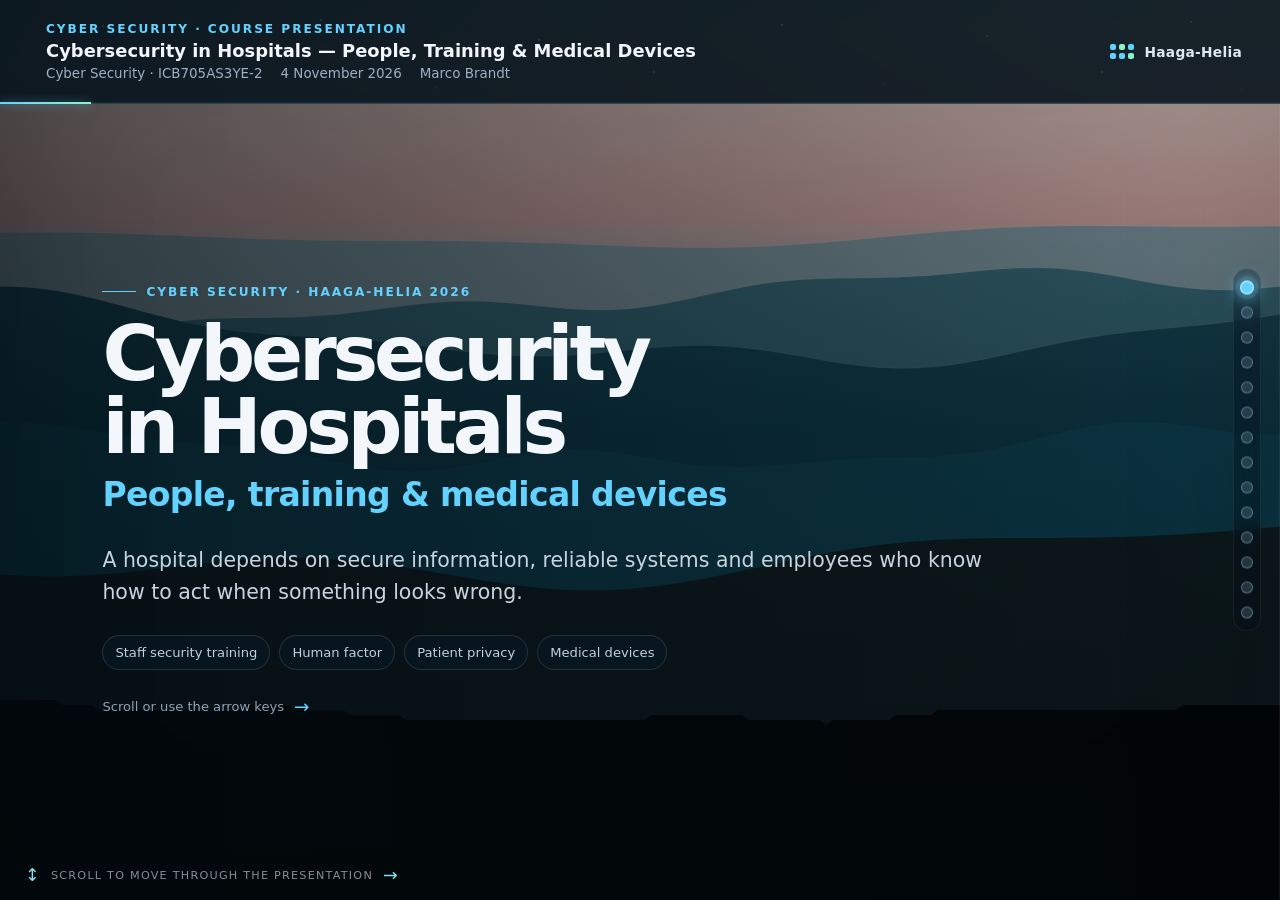
<file: hospital-cybersecurity.html>
<!DOCTYPE html>
<html lang="en">
<head>
<meta charset="UTF-8" />
<meta name="viewport" content="width=device-width, initial-scale=1.0" />
<title>Cybersecurity in Hospitals — People, Training &amp; Medical Devices | Marco Brandt</title>
<style>
  :root{
    --bg:#07111f;
    --panel:#0d1b2a;
    --panel-2:#10243a;
    --text:#f3f7fb;
    --muted:#9fb0c3;
    --accent:#64d2ff;
    --accent-2:#8bf5c7;
    --line:rgba(255,255,255,.12);
    --header-h:104px;
  }
  *{box-sizing:border-box}
  html{scroll-behavior:smooth;scroll-snap-type:y mandatory;background:var(--bg)}
  body{margin:0;background:linear-gradient(180deg,#07111f 0%,#081526 45%,#06101d 100%);color:var(--text);font-family:Inter, ui-sans-serif, system-ui,-apple-system,BlinkMacSystemFont,"Segoe UI",sans-serif;overflow-x:hidden}
  body:before{content:"";position:fixed;inset:0;pointer-events:none;background:
      radial-gradient(circle at 12% 18%,rgba(100,210,255,.09),transparent 27%),
      radial-gradient(circle at 88% 82%,rgba(139,245,199,.06),transparent 25%);z-index:0}
  .topbar{position:fixed;top:0;left:0;right:0;height:var(--header-h);z-index:50;background:rgba(5,14,26,.88);backdrop-filter:blur(18px);border-bottom:1px solid var(--line);display:grid;grid-template-columns:1fr auto;align-items:center;padding:14px 38px 14px 46px}
  .title-block{min-width:0}
  .kicker{font-size:.76rem;letter-spacing:.16em;text-transform:uppercase;color:var(--accent);font-weight:700;margin-bottom:5px}
  .main-title{font-size:clamp(1rem,1.4vw,1.32rem);font-weight:760;line-height:1.15;white-space:nowrap;overflow:hidden;text-overflow:ellipsis}
  .meta{margin-top:5px;color:var(--muted);font-size:.84rem;display:flex;gap:18px;flex-wrap:wrap}
  .brandmark{display:flex;align-items:center;gap:11px;padding-left:24px;color:#dce8f3;font-size:.86rem;font-weight:650;letter-spacing:.02em}
  .brandmark .dots{display:grid;grid-template-columns:repeat(3,6px);gap:3px}.brandmark .dots i{width:6px;height:6px;border-radius:2px;background:var(--accent)}.brandmark .dots i:nth-child(2),.brandmark .dots i:nth-child(6){background:var(--accent-2)}
  .deck{position:relative;z-index:1}
  .slide{min-height:100vh;scroll-snap-align:start;scroll-snap-stop:always;display:flex;align-items:center;padding:calc(var(--header-h) + 44px) 10vw 54px 8vw;position:relative;border-bottom:1px solid rgba(255,255,255,.04)}
  .slide-inner{width:min(1180px,100%);margin:0 auto}
  .page-num{position:absolute;right:2.2vw;top:50%;transform:translateY(-50%);writing-mode:vertical-rl;text-orientation:mixed;color:rgba(255,255,255,.32);font-size:.78rem;letter-spacing:.22em;font-weight:700}
  h1,h2,h3,p{margin-top:0} h1{font-size:clamp(2.7rem,6vw,6rem);line-height:.96;letter-spacing:-.055em;margin-bottom:28px;max-width:1000px} h2{font-size:clamp(2rem,3.8vw,4rem);line-height:1.02;letter-spacing:-.035em;margin-bottom:28px} h3{font-size:1.15rem;letter-spacing:-.01em;margin-bottom:10px}
  .lead{font-size:clamp(1.05rem,1.6vw,1.45rem);line-height:1.55;color:#c7d4df;max-width:880px}
  .eyebrow{display:inline-flex;align-items:center;gap:10px;color:var(--accent);text-transform:uppercase;font-size:.76rem;letter-spacing:.16em;font-weight:800;margin-bottom:18px}.eyebrow:before{content:"";width:34px;height:1px;background:var(--accent)}
  .grid-2{display:grid;grid-template-columns:1.08fr .92fr;gap:36px;align-items:stretch}.grid-3{display:grid;grid-template-columns:repeat(3,1fr);gap:18px}.grid-4{display:grid;grid-template-columns:repeat(4,1fr);gap:16px}
  .card{background:linear-gradient(160deg,rgba(16,36,58,.94),rgba(9,24,41,.92));border:1px solid var(--line);border-radius:20px;padding:25px;box-shadow:0 22px 70px rgba(0,0,0,.18)}
  .card p{color:#b7c5d3;line-height:1.55;margin-bottom:0}.card strong{color:#fff}.card .big{font-size:2.2rem;font-weight:820;letter-spacing:-.04em;color:#fff;margin-bottom:3px}.card .small{font-size:.78rem;color:var(--muted);text-transform:uppercase;letter-spacing:.11em}
  .accent-card{border-color:rgba(100,210,255,.3);box-shadow:inset 0 0 0 1px rgba(100,210,255,.05)}
  .quote{font-size:clamp(1.25rem,2.3vw,2rem);line-height:1.35;letter-spacing:-.025em;color:#e9f1f7;padding:28px 30px;border-left:3px solid var(--accent);background:rgba(255,255,255,.035);border-radius:0 18px 18px 0}
  .pillrow{display:flex;flex-wrap:wrap;gap:9px;margin-top:26px}.pill{padding:9px 12px;border-radius:999px;border:1px solid var(--line);color:#c3d0dc;background:rgba(255,255,255,.035);font-size:.82rem}
  .process{display:grid;grid-template-columns:repeat(4,1fr);gap:12px;counter-reset:step}.step{position:relative;padding:24px 18px 20px;background:rgba(255,255,255,.035);border:1px solid var(--line);border-radius:16px;min-height:170px}.step:before{counter-increment:step;content:"0" counter(step);display:block;color:var(--accent);font-weight:800;letter-spacing:.08em;margin-bottom:24px}.step p{color:#b6c5d2;line-height:1.45;margin:0;font-size:.93rem}
  .metric{display:grid;grid-template-columns:140px 1fr auto;gap:14px;align-items:center;margin:14px 0}.metric label{color:#d7e1ea;font-size:.92rem}.bar{height:10px;background:rgba(255,255,255,.08);border-radius:999px;overflow:hidden}.bar > i{display:block;height:100%;background:linear-gradient(90deg,var(--accent),var(--accent-2));border-radius:inherit}.metric b{font-size:.92rem;color:#fff}
  .flow{display:grid;grid-template-columns:1fr 44px 1fr 44px 1fr;align-items:center;gap:10px}.node{padding:22px 16px;text-align:center;border-radius:17px;background:rgba(255,255,255,.04);border:1px solid var(--line)}.arrow{font-size:2rem;text-align:center;color:var(--accent)}
  .risk{display:flex;gap:16px;align-items:flex-start;padding:17px 0;border-bottom:1px solid var(--line)}.risk:last-child{border:0}.risk i{flex:0 0 11px;height:11px;border-radius:50%;background:var(--accent);margin-top:7px}.risk p{margin:0;color:#bac8d4;line-height:1.5}.risk strong{display:block;color:#fff;margin-bottom:2px}
  .timeline{display:grid;grid-template-columns:repeat(3,1fr);gap:16px}.phase{position:relative;padding:24px;border:1px solid var(--line);background:rgba(255,255,255,.035);border-radius:20px}.phase .n{font-size:.74rem;letter-spacing:.15em;color:var(--accent);font-weight:800;text-transform:uppercase}.phase h3{margin-top:15px}.phase p{color:#b6c4d1;line-height:1.5;margin:0}
  .summary-line{height:1px;background:linear-gradient(90deg,var(--accent),rgba(100,210,255,0));margin:26px 0}
  .footer-note{position:absolute;bottom:22px;left:8vw;color:rgba(255,255,255,.28);font-size:.72rem;letter-spacing:.07em}
  .scrollhint{position:absolute;bottom:36px;right:9vw;color:#8fa2b5;font-size:.82rem;display:flex;align-items:center;gap:10px}.scrollhint:after{content:"↓";color:var(--accent);font-size:1.15rem}
  @media (max-width:900px){:root{--header-h:128px}.topbar{padding:14px 20px;grid-template-columns:1fr}.brandmark{display:none}.meta{gap:8px 14px}.slide{padding-left:24px;padding-right:54px}.grid-2,.grid-3,.grid-4,.process,.timeline{grid-template-columns:1fr}.slide{align-items:flex-start}.flow{grid-template-columns:1fr}.arrow{transform:rotate(90deg)}.page-num{right:12px}.metric{grid-template-columns:110px 1fr auto}h1{font-size:2.8rem}h2{font-size:2.2rem}}
  @media print{.topbar{position:absolute}.slide{min-height:100vh;page-break-after:always;scroll-snap-align:none}.scrollhint{display:none}}

  
  .page-nav{position:fixed;right:19px;top:50%;transform:translateY(-50%);z-index:80;display:flex;flex-direction:column;gap:13px;align-items:center;padding:12px 7px;border-radius:30px;background:rgba(5,15,27,.36);border:1px solid rgba(255,255,255,.065);backdrop-filter:blur(10px)}
  .page-dot{appearance:none;-webkit-appearance:none;border:1px solid rgba(151,191,215,.47);border-radius:50%;width:12px;height:12px;padding:0;flex-shrink:0;background:rgba(148,175,196,.22);cursor:pointer;position:relative;transition:background .3s,border-color .3s,box-shadow .3s,transform .3s;touch-action:manipulation}
  .page-dot:hover{transform:scale(1.28);background:rgba(100,210,255,.58)}
  .page-dot:focus-visible{outline:2px solid white;outline-offset:4px}
  .page-dot.active{background:var(--accent);border-color:#c0f2ff;box-shadow:0 0 0 4px rgba(100,210,255,.12),0 0 14px 3px rgba(100,210,255,.62);transform:scale(1.16)}
  .page-dot::before{content:attr(data-page);position:absolute;right:26px;top:50%;transform:translateY(-50%) translateX(5px);font-size:12px;font-weight:700;white-space:nowrap;color:#e2f5ff;opacity:0;pointer-events:none;transition:opacity .18s,transform .18s;background:rgba(7,17,31,.94);border:1px solid rgba(100,210,255,.18);padding:6px 8px;border-radius:7px}
  .page-dot:hover::before,.page-dot:focus-visible::before{opacity:1;transform:translateY(-50%) translateX(0)}
  
  .topbar{isolation:isolate;overflow:hidden}
  .topbar > :not(.header-stars){position:relative;z-index:2}
  .header-stars{position:absolute;inset:0;overflow:hidden;z-index:1;pointer-events:none}
  .header-star{position:absolute;width:2px;height:2px;background:rgba(199,235,255,.66);border-radius:50%;box-shadow:0 0 5px 1px rgba(122,209,255,.25);animation:soft-twinkle var(--star-duration,7s) ease-in-out infinite;animation-delay:var(--star-delay,0s);opacity:.2}
  .header-star:nth-child(4n){width:1px;height:1px;background:rgba(227,247,255,.58)}
  @keyframes soft-twinkle{0%,100%{opacity:.11;transform:scale(.65)}50%{opacity:.64;transform:scale(1.08)}}
  @media (max-width:650px){.page-nav{right:5px;gap:11px;padding:9px 6px}.page-dot{width:10px;height:10px}.page-dot::before{display:none}}
  @media (prefers-reduced-motion:reduce){.header-star{animation:none;opacity:.27}.page-dot{transition:none}}


  
  .ambient-grid{position:fixed;inset:var(--header-h) 0 0;pointer-events:none;z-index:0;background-image:linear-gradient(rgba(100,210,255,.028) 1px,transparent 1px),linear-gradient(90deg,rgba(100,210,255,.028) 1px,transparent 1px);background-size:66px 66px;mask-image:linear-gradient(90deg,transparent 0%,#000 15%,#000 85%,transparent 100%);opacity:.75}
  .starfield{position:fixed;inset:var(--header-h) 0 0;z-index:0;pointer-events:none;overflow:hidden;contain:strict}
  .ambient-star{position:absolute;border-radius:50%;width:2px;height:2px;background:#a9e2ff;opacity:.21;box-shadow:0 0 6px rgba(100,210,255,.45);animation:star-drift var(--drift-time,40s) linear infinite,star-glimmer var(--glimmer-time,8s) ease-in-out infinite alternate;animation-delay:var(--delay,0s)}
  .ambient-star:nth-child(7n){width:1px;height:1px;opacity:.11}
  @keyframes star-drift{from{transform:translate3d(0,8px,0)}to{transform:translate3d(0,-65px,0)}}
  @keyframes star-glimmer{from{opacity:.07}to{opacity:.38}}
  
  .progress-track{position:fixed;top:calc(var(--header-h) - 2px);left:0;right:0;height:2px;z-index:79;pointer-events:none;background:rgba(100,210,255,.08)}
  .progress-fill{height:100%;width:0;background:linear-gradient(90deg,#64d2ff,#8bf5c7);box-shadow:0 0 9px rgba(100,210,255,.62);transition:width .28s ease-out}
  
  .slide .slide-inner > .eyebrow,.slide .slide-inner > h1,.slide .slide-inner > h2,.slide .slide-inner > .lead,
  .slide .slide-inner > .grid-2,.slide .slide-inner > .grid-3,.slide .slide-inner > .grid-4,
  .slide .slide-inner > .process,.slide .slide-inner > .flow,.slide .slide-inner > .timeline,
  .slide .slide-inner > .quote,.slide .slide-inner > .summary-line,.slide .slide-inner > .pillrow{
    transition:opacity .66s ease,transform .66s cubic-bezier(.2,.75,.25,1);transition-delay:var(--reveal-delay,0ms)
  }
  .js-motion .slide:not(.in-view) .slide-inner > :is(.eyebrow,h1,h2,.lead,.grid-2,.grid-3,.grid-4,.process,.flow,.timeline,.quote,.summary-line,.pillrow){opacity:0;transform:translateY(14px)}
  .slide .card,.slide .step,.slide .phase,.slide .node{transition:opacity .65s ease,transform .65s cubic-bezier(.2,.75,.25,1),border-color .3s,box-shadow .3s;transition-delay:var(--item-delay,0ms)}
  .js-motion .slide:not(.in-view) :is(.card,.step,.phase,.node){opacity:0;transform:translateY(16px)}
  .slide.in-view :is(.card,.step,.phase,.node){opacity:1;transform:none}
  .slide.in-view .card:hover{border-color:rgba(100,210,255,.28);box-shadow:0 22px 70px rgba(0,0,0,.18),0 0 22px rgba(100,210,255,.05)}
  
  .metric .bar > i{transform-origin:left center;transform:scaleX(0);transition:transform 1.35s cubic-bezier(.15,.65,.2,1) .32s}
  .slide.in-view .metric .bar > i{transform:scaleX(1)}
  
  .flow-diagram{position:relative}
  .flow-diagram .arrow{position:relative;isolation:isolate;color:rgba(100,210,255,.55)}
  .flow-diagram .arrow::after{content:"";position:absolute;left:0;top:50%;height:4px;width:4px;border-radius:50%;background:#b8faff;box-shadow:0 0 8px 3px #64d2ff;animation:data-pulse 2.8s ease-in-out infinite;animation-delay:var(--pulse-delay,0s)}
  .flow-diagram .node{box-shadow:inset 0 0 15px rgba(100,210,255,.02)}
  .flow-diagram .node::before{content:"";display:block;width:7px;height:7px;margin:0 auto 11px;border-radius:50%;background:var(--accent);box-shadow:0 0 12px rgba(100,210,255,.55)}
  @keyframes data-pulse{0%,13%{left:4%;opacity:0}22%{opacity:1}76%{opacity:1}90%,100%{left:92%;opacity:0}}
  .flow-caption{font-size:.82rem;color:var(--muted);margin-top:15px;text-align:center;letter-spacing:.02em}
  
  .timeline--connected{position:relative;isolation:isolate;padding-top:16px}
  .timeline--connected::before{content:"";position:absolute;top:3px;left:calc(16.666% + 8px);right:calc(16.666% + 8px);height:2px;background:linear-gradient(90deg,rgba(100,210,255,.55),rgba(139,245,199,.65));transform-origin:left;transform:scaleX(0);transition:transform 1.55s ease .4s;z-index:0}
  .slide.in-view .timeline--connected::before{transform:scaleX(1)}
  .timeline--connected .phase::before{content:"";position:absolute;top:-20px;left:50%;width:11px;height:11px;transform:translateX(-50%);border-radius:100%;background:#64d2ff;border:2px solid #10243a;box-shadow:0 0 0 4px rgba(100,210,255,.1),0 0 14px rgba(100,210,255,.4)}
  .timeline--connected .phase:nth-child(2)::before{background:#86e4ec}.timeline--connected .phase:nth-child(3)::before{background:#8bf5c7}
  @media(max-width:900px){.timeline--connected{padding-top:0;padding-left:20px}.timeline--connected::before{left:4px;top:25px;bottom:25px;right:auto;width:2px;height:auto;transform-origin:top;transform:scaleY(0)}.slide.in-view .timeline--connected::before{transform:scaleY(1)}.timeline--connected .phase::before{left:-20px;top:26px}}
  @media print{.ambient-grid,.starfield,.progress-track{display:none}.slide .slide-inner > *,.slide .card,.slide .step,.slide .phase,.slide .node{opacity:1!important;transform:none!important}.metric .bar > i{transform:none!important}}
  @media(prefers-reduced-motion:reduce){.ambient-star,.flow-diagram .arrow::after{animation:none!important}.slide .slide-inner > *,.slide .card,.slide .step,.slide .phase,.slide .node,.timeline--connected::before,.metric .bar > i{transition:none!important;transform:none!important;opacity:1!important}}



html,body{width:100%;height:100%;overflow:hidden!important;scroll-behavior:auto!important;scroll-snap-type:none!important;overscroll-behavior:none}
body{background:#0a1b25!important}
body::before,.ambient-grid,.starfield{display:none!important}
.landscape{position:fixed;inset:0;z-index:0;overflow:hidden;pointer-events:none;background:linear-gradient(180deg,#c3c8c2,#bd9490 24%,#325a69 63%,#051013)}
.landscape .mountain-canvas{display:block;width:100%;height:100%;position:absolute;inset:0}
.landscape .contrast{position:absolute;inset:0;z-index:2;pointer-events:none;background:linear-gradient(90deg,rgba(3,12,17,.61) 0%,rgba(3,12,17,.40) 46%,rgba(3,12,17,.16) 100%),linear-gradient(to top,rgba(1,6,9,.30),transparent 74%)}
.landscape .vignette{position:absolute;inset:0;z-index:3;pointer-events:none;box-shadow:inset 0 0 160px rgba(0,0,0,.17)}
.deck{position:fixed;left:0;top:0;z-index:2;display:flex;width:max-content;height:100dvh;transform:translate3d(0,0,0);transition:transform 1.13s cubic-bezier(.21,.76,.23,1);will-change:transform}
.slide{flex:0 0 100vw;width:100vw;min-width:100vw;min-height:100dvh;height:100dvh;max-height:100dvh;overflow-y:auto;overflow-x:hidden;overscroll-behavior:contain;scroll-snap-align:none!important;scroll-snap-stop:normal!important;border-bottom:0;border-right:1px solid rgba(178,224,242,.08);background:transparent;scrollbar-width:thin;scrollbar-color:rgba(100,210,255,.24) transparent}
.slide-inner{position:relative;z-index:2}
.page-num{display:none!important}
.topbar{background:rgba(6,19,28,.88);z-index:50}
.page-nav{z-index:80}
.progress-track{z-index:79}
.card,.step,.phase,.node{background:linear-gradient(160deg,rgba(13,32,49,.93),rgba(6,23,35,.91));backdrop-filter:blur(12px)}
.quote{background:rgba(4,18,29,.56);backdrop-filter:blur(5px)}
.pill{background:rgba(7,24,36,.65)}
.scrollhint:after{content:'→'!important}
.slide .scrollhint{position:static;margin-top:26px;display:inline-flex}
.horizontal-hint{position:fixed;z-index:15;bottom:15px;left:25px;color:rgba(221,245,250,.58);font-size:.7rem;letter-spacing:.11em;pointer-events:none;display:flex;align-items:center;gap:10px;text-transform:uppercase}
.horizontal-hint .arrowmark{font-size:1.1rem;color:#88dfef}

.slide.visited .slide-inner > :is(.eyebrow,h1,h2,.lead,.grid-2,.grid-3,.grid-4,.process,.flow,.timeline,.quote,.summary-line,.pillrow){opacity:1;transform:none}
.slide.visited :is(.card,.step,.phase,.node){opacity:1;transform:none}
@media(max-width:900px){.slide{padding-top:calc(var(--header-h) + 34px);padding-bottom:35px}.landscape .contrast{background:linear-gradient(90deg,rgba(3,12,17,.75),rgba(3,12,17,.47))}.horizontal-hint{display:none}}
@media(max-width:650px){.slide{padding-left:23px;padding-right:44px}.deck{height:100dvh}.page-nav{right:4px}}
@media(prefers-reduced-motion:reduce){.deck{transition:none!important}}
@media print{html,body{overflow:visible!important;height:auto!important}.landscape,.horizontal-hint{display:none!important}.deck{position:static!important;display:block!important;transform:none!important;width:100%!important;height:auto!important}.slide{position:relative!important;width:100%!important;height:100vh!important;min-height:100vh!important;max-height:none!important;overflow:visible!important;page-break-after:always;background:#07111f!important}.slide .slide-inner > *,.slide :is(.card,.step,.phase,.node){opacity:1!important;transform:none!important}}


#s6 .risk{padding-top:15px;padding-bottom:15px}
.subtitle-accent{display:block;color:var(--accent);font-size:.43em;line-height:1.35;letter-spacing:-.02em;margin-top:.26em;font-weight:700}
.space-top{margin-top:24px}
.card-index{font-size:.70rem;letter-spacing:.15em;text-transform:uppercase;color:var(--accent);font-weight:800;margin-bottom:19px}
.device-card{display:flex;gap:23px;align-items:flex-start;min-height:169px}
.device-icon{flex:0 0 58px;width:58px;height:58px;display:grid;place-items:center;border-radius:16px;border:1px solid rgba(100,210,255,.33);background:rgba(100,210,255,.07);color:#a5ebff;letter-spacing:.065em;font-size:.88rem;font-weight:850}
.device-card h3{margin:2px 0 10px}
.device-card p{font-size:.94rem}
.placeholder-card{border-style:dashed;border-color:rgba(139,245,199,.30);background:linear-gradient(160deg,rgba(12,32,45,.83),rgba(7,25,33,.78))}
.placeholder-card .card-index{color:var(--accent-2)}
.closing{font-size:clamp(1.8rem,3.3vw,3rem);font-weight:790;letter-spacing:-.04em;margin-bottom:18px}
.closing span{color:var(--accent)}
.sources{display:flex;align-items:center;flex-wrap:wrap;gap:8px 14px;padding:17px 18px;border:1px solid rgba(255,255,255,.12);border-radius:13px;background:rgba(5,18,28,.48);font-size:.72rem;line-height:1.5}
.sources strong{color:#c8d6e1;margin-right:7px}
.sources a{color:#a8e9fa;text-decoration:none;border-bottom:1px solid rgba(100,210,255,.29)}
.sources a:hover,.sources a:focus-visible{color:white;border-color:white}
.process .step h3{font-size:1.13rem}
@media(max-width:900px){.device-card{min-height:unset}.card-index{margin-bottom:12px}.sources{font-size:.71rem}}
@media(max-width:650px){.slide{padding-bottom:42px}.slide h2{font-size:clamp(1.88rem,8vw,2.4rem)}.slide h1{font-size:clamp(2.5rem,11vw,3.4rem)}.card{padding:21px}.device-icon{flex-basis:48px;width:48px;height:48px}.device-card{gap:15px}.closing{font-size:1.8rem}}



.stat-layout{grid-template-columns:1.08fr .92fr;align-items:stretch}
.stat-panel{position:relative;overflow:hidden}
.stat-panel::after{content:"";position:absolute;width:270px;height:270px;border-radius:50%;right:-140px;top:-170px;border:1px solid rgba(100,210,255,.22);box-shadow:0 0 80px rgba(100,210,255,.08)}
.hero-number{font-size:clamp(4.1rem,8.5vw,8.3rem);font-weight:870;letter-spacing:-.09em;line-height:1.1;color:#e2f9ff;text-shadow:0 0 40px rgba(100,210,255,.18);margin:24px 0 14px;white-space:nowrap}
.feature-label{font-size:clamp(2.5rem,5.2vw,5.3rem);line-height:1.13;font-weight:820;letter-spacing:-.06em;color:#c5f7e6;margin:26px 0 18px}
.small-note{font-size:.89rem;color:#a8bdcb;line-height:1.5}
.small-note strong{color:#ecf7fa}
@media (max-width:900px){.stat-layout{grid-template-columns:1fr}.hero-number{font-size:clamp(3.7rem,14vw,7rem)}.feature-label{margin:12px 0}}
@media (max-width:650px){.hero-number{font-size:clamp(3.3rem,15vw,5.3rem)}.feature-label{font-size:2.8rem}.stat-panel::after{display:none}}
@media(max-height:750px) and (min-width:901px){.slide{padding-top:calc(var(--header-h) + 20px)}.card{padding:19px}.slide h2{margin-bottom:17px}.quote{padding:18px 22px}}
</style>
</head>
<body>
<div class="landscape" aria-hidden="true"><div class="contrast"></div><div class="vignette"></div></div>
<div class="horizontal-hint" aria-hidden="true"><span class="arrowmark">↕</span> Scroll to move through the presentation <span class="arrowmark">→</span></div>
<div class="ambient-grid" aria-hidden="true"></div>
<div class="starfield" aria-hidden="true"></div>
<div class="progress-track" aria-hidden="true"><div class="progress-fill"></div></div>
<header class="topbar"><div class="header-stars" aria-hidden="true"></div>
  <div class="title-block">
    <div class="kicker">Cyber Security · Course presentation</div>
    <div class="main-title">Cybersecurity in Hospitals — People, Training &amp; Medical Devices</div>
    <div class="meta"><span>Cyber Security · ICB705AS3YE-2</span><span>4 November 2026</span><span>Marco Brandt</span></div>
  </div>
  <div class="brandmark"><span class="dots"><i></i><i></i><i></i><i></i><i></i><i></i></span> Haaga-Helia</div>
</header>


<main class="deck" id="presentation">
  <section class="slide" id="s1"><div class="slide-inner">
    <div class="eyebrow">Cyber Security · Haaga-Helia 2026</div>
    <h1>Cybersecurity<br>in Hospitals<span class="subtitle-accent">People, training &amp; medical devices</span></h1>
    <p class="lead">A hospital depends on secure information, reliable systems and employees who know how to act when something looks wrong.</p>
    <div class="pillrow"><span class="pill">Staff security training</span><span class="pill">Human factor</span><span class="pill">Patient privacy</span><span class="pill">Medical devices</span></div>
    <div class="scrollhint">Scroll or use the arrow keys</div>
  </div></section>

  <section class="slide" id="s2"><div class="slide-inner">
    <div class="eyebrow">Why it matters</div>
    <h2>In healthcare, cybersecurity is a patient-safety issue.</h2>
    <p class="lead">A cyber incident can delay care, expose sensitive data or make clinical information unreliable — even without a large-scale attack.</p>
    <div class="grid-3 space-top">
      <div class="card accent-card"><div class="card-index">AVAILABILITY</div><h3>Can we continue care?</h3><p>Clinical staff need access to applications, examinations and results when patients need them.</p></div>
      <div class="card"><div class="card-index">INTEGRITY</div><h3>Can we trust the data?</h3><p>Patient identities, clinical measurements and treatment records must remain correct and traceable.</p></div>
      <div class="card"><div class="card-index">CONFIDENTIALITY</div><h3>Who should have access?</h3><p>Patient information is sensitive and must be processed securely and appropriately.</p></div>
    </div>
  </div></section>

  <section class="slide" id="s3"><div class="slide-inner">
    <div class="eyebrow">People · Security awareness</div>
    <h2>Security starts with everyday work — not just with IT.</h2>
    <div class="grid-2">
      <div><p class="lead">Across healthcare, information security and data protection depend on technology, organizational practices and informed staff.</p>
        <div class="quote">The goal is to protect information, maintain reliable services and safeguard patient privacy.</div></div>
      <div class="card accent-card"><h3>Core topics for security awareness</h3>
        <div class="risk"><i></i><p><strong>Information security</strong>Recognizing and reducing risks in daily work.</p></div>
        <div class="risk"><i></i><p><strong>Data protection</strong>Handling personal and patient information responsibly.</p></div>
        <div class="risk"><i></i><p><strong>Security incidents</strong>Recognizing possible incidents and using reporting procedures.</p></div>
      </div>
    </div>
  </div></section>

  <section class="slide" id="s4"><div class="slide-inner">
    <div class="eyebrow">Building a security culture</div>
    <h2>Learning happens in several different ways.</h2>
    <div class="process">
      <div class="step"><h3>Orientation</h3><p>Introduce secure working habits when new employees begin.</p></div>
      <div class="step"><h3>Staff training</h3><p>Teach staff to recognize risks in realistic healthcare situations.</p></div>
      <div class="step"><h3>Information sessions</h3><p>Use regular briefings to reinforce safe practices.</p></div>
      <div class="step"><h3>Advanced learning</h3><p>Add role-specific training for clinicians, IT staff and device maintainers.</p></div>
    </div>
    <div class="quote space-top">Effective training should be <strong>accessible, practical and repeated.</strong></div>
  </div></section>

  <section class="slide" id="s5"><div class="slide-inner">
    <div class="eyebrow">Public evidence · Threat landscape</div>
    <h2>Healthcare cyber incidents are a documented European concern.</h2>
    <div class="grid-2 stat-layout">
      <div class="card accent-card stat-panel"><div class="card-index">ENISA · HEALTH THREAT LANDSCAPE · 2023</div>
        <div class="hero-number" data-count="54" data-suffix="%">54%</div>
        <h3>Ransomware-related incidents</h3>
        <p>Ransomware accounted for 54% of the 215 publicly reported health-sector incidents analyzed by ENISA, covering January 2021–March 2023 in the EU and neighbouring countries.</p>
      </div>
      <div class="card"><div class="card-index">EUROPEAN COMMISSION · 2025 ACTION PLAN</div><div class="feature-label">309</div>
        <h3>Significant incidents in 2023</h3>
        <p>EU Member States reported 309 significant cybersecurity incidents affecting the health sector in 2023, according to the European Commission.</p>
        <div class="summary-line"></div>
        <p class="small-note">These figures refer to <strong>different reporting scopes and time periods</strong>; they should not be compared directly.</p>
      </div>
    </div>
  </div></section>

  <section class="slide" id="s6"><div class="slide-inner">
    <div class="eyebrow">The human factor · Phishing</div>
    <h2>One convincing message can start a security incident.</h2>
    <p class="lead">Phishing awareness can be strengthened with realistic examples and safe practice exercises. Recognizing an unusual request is only the first step; staff also need to know how to respond.</p>
    <div class="grid-3 space-top">
      <div class="card"><div class="card-index">01 / NOTICE</div><h3>Unexpected urgency</h3><p>“Act now” requests can pressure employees into skipping normal checks.</p></div>
      <div class="card accent-card"><div class="card-index">02 / VERIFY</div><h3>Unusual links or requests</h3><p>Check unexpected requests through a known, trusted channel.</p></div>
      <div class="card"><div class="card-index">03 / REPORT</div><h3>Something feels wrong?</h3><p>Use the organization's approved route to report suspicious messages.</p></div>
    </div>
  </div></section>

  <section class="slide" id="s7"><div class="slide-inner">
    <div class="eyebrow">Everyday security habits</div>
    <h2>Security is built from small decisions.</h2>
    <div class="grid-4">
      <div class="card"><div class="big">01</div><h3>Know your access</h3><p>Access information only when it is relevant to your authorized work.</p></div>
      <div class="card"><div class="big">02</div><h3>Protect sessions</h3><p>Keep credentials private and secure unattended workstations.</p></div>
      <div class="card"><div class="big">03</div><h3>Verify requests</h3><p>Be careful with unfamiliar links, attachments and support requests.</p></div>
      <div class="card accent-card"><div class="big">04</div><h3>Speak up early</h3><p>Report suspicious activity through approved organizational channels.</p></div>
    </div>
    <div class="quote space-top">A checklist is useful only when employees understand <em>why</em> the behavior matters.</div>
  </div></section>

  <section class="slide" id="s8"><div class="slide-inner">
    <div class="eyebrow">Patient privacy · Data protection</div>
    <h2>For patients, trust is part of healthcare.</h2>
    <div class="grid-2">
      <div><p class="lead">Personal-data protection is a core responsibility in healthcare. Everyday decisions about access, sharing and reporting can affect patient privacy.</p>
        <div class="quote">Personal health information deserves protection — whether it is in a clinical record, an email or a device-associated system.</div></div>
      <div class="card accent-card"><h3>Three questions for every employee</h3>
        <div class="risk"><i></i><p><strong>Do I need this information?</strong>Access must match work-related authorization.</p></div>
        <div class="risk"><i></i><p><strong>Am I sharing it safely?</strong>Use approved channels and intended recipients.</p></div>
        <div class="risk"><i></i><p><strong>What if something goes wrong?</strong>Know how to report a suspected privacy incident.</p></div>
      </div>
    </div>
  </div></section>

  <section class="slide" id="s9"><div class="slide-inner">
    <div class="eyebrow">Security incidents · General response</div>
    <h2>Recognition matters — reporting is the next step.</h2>
    <p class="lead">A general staff response is to recognize a concern, report it through an approved channel and follow authorized guidance. Exact procedures depend on the organization.</p>
    <div class="process space-top">
      <div class="step"><h3>Recognize</h3><p>Notice unexpected activity or a possible disclosure of information.</p></div>
      <div class="step"><h3>Report</h3><p>Use the official channels defined by the organization.</p></div>
      <div class="step"><h3>Cooperate</h3><p>Provide relevant facts and follow authorized guidance.</p></div>
      <div class="step"><h3>Safeguard care</h3><p>Maintain patient safety while the situation is assessed.</p></div>
    </div>
  </div></section>

  <section class="slide" id="s10"><div class="slide-inner">
    <div class="eyebrow">Training effectiveness</div>
    <h2>Completion is measurable. Awareness is harder.</h2>
    <p class="lead">Training attendance alone does not show whether behavior has improved. Evaluation can combine participation, understanding and response to realistic exercises.</p>
    <div class="grid-3 space-top">
      <div class="card"><div class="card-index">MEASURE 01 · REACH</div><h3>Who received training?</h3><p>Completions, participation and coverage over time.</p></div>
      <div class="card accent-card"><div class="card-index">MEASURE 02 · LEARNING</div><h3>What did people understand?</h3><p>Knowledge checks and feedback after exercises or training.</p></div>
      <div class="card"><div class="card-index">MEASURE 03 · RESPONSE</div><h3>What happens in practice?</h3><p>Confidence in reporting and response to simulated scenarios.</p></div>
    </div>
    <div class="quote space-top">A useful question: Do employees know what to do <em>when the situation is real?</em></div>
  </div></section>

  <section class="slide" id="s11"><div class="slide-inner">
    <div class="eyebrow">Medical devices · Cybersecurity</div>
    <h2>Medical equipment is software — and software has risks.</h2>
    <p class="lead">Connected medical devices can depend on software, networks and vendor maintenance. Security requirements should be considered from procurement through retirement.</p>
    <div class="grid-2 devices-grid space-top">
      <div class="card device-card"><div class="device-icon">IV</div><div><h3>Infusion pumps</h3><p>Drug-delivery settings, device firmware, maintenance software and connectivity.</p></div></div>
      <div class="card device-card"><div class="device-icon">ECG</div><div><h3>Patient monitors</h3><p>Bedside measurements, alarms, central monitoring and networked data.</p></div></div>
      <div class="card device-card"><div class="device-icon">VENT</div><div><h3>Ventilators</h3><p>Critical clinical functions, configuration controls and software maintenance.</p></div></div>
      <div class="card device-card"><div class="device-icon">IT</div><div><h3>Shared dependencies</h3><p>Operating systems, authentication, vendor support and connectivity.</p></div></div>
    </div>
  </div></section>

  <section class="slide" id="s12"><div class="slide-inner">
    <div class="eyebrow">Medical devices · Lifecycle security</div>
    <h2>Device cybersecurity must be managed throughout its lifecycle.</h2>
    <div class="process">
      <div class="step"><h3>Assess</h3><p>Consider cybersecurity requirements and risks before procurement.</p></div>
      <div class="step"><h3>Deploy</h3><p>Configure access, connectivity and responsibilities safely.</p></div>
      <div class="step"><h3>Operate</h3><p>Maintain software, monitor concerns and coordinate vendor support.</p></div>
      <div class="step"><h3>Retire</h3><p>Plan secure replacement, removal of access and handling of stored data.</p></div>
    </div>
    <div class="quote space-top">A connected medical device is part of a larger clinical and technical environment — protecting it also protects continuity of care.</div>
  </div></section>

  <section class="slide" id="s13"><div class="slide-inner">
    <div class="eyebrow">Illustrative scenario · Discussion</div>
    <h2>A suspicious message arrives during a busy clinic day.</h2>
    <div class="grid-2">
      <div class="card accent-card"><div class="card-index">FICTIONAL EXAMPLE — FOR DISCUSSION ONLY</div>
        <h3>The situation</h3><p>An employee receives an unexpected message claiming that a connected medical device needs an urgent software update. It includes a login link and asks the recipient to act before the next patient.</p>
        <div class="summary-line"></div><p class="lead" style="font-size:1.19rem">What should the employee do first?</p>
      </div>
      <div class="card"><h3>The security-aware response</h3>
        <div class="risk"><i></i><p><strong>Pause</strong>Do not follow an unexpected login link.</p></div>
        <div class="risk"><i></i><p><strong>Verify</strong>Contact the known support channel independently.</p></div>
        <div class="risk"><i></i><p><strong>Report</strong>Use the approved reporting process.</p></div>
        <div class="risk"><i></i><p><strong>Protect care</strong>If a real outage is involved, follow clinical continuity procedures.</p></div>
      </div>
    </div>
  </div></section>

  <section class="slide" id="s14"><div class="slide-inner">
    <div class="eyebrow">Takeaways</div>
    <h2>Protect the people. Protect the information. Protect the patient.</h2>
    <div class="grid-3">
      <div class="card"><div class="big">01</div><h3>Make training continuous</h3><p>Orientation, information sessions and practical exercises support everyday awareness.</p></div>
      <div class="card accent-card"><div class="big">02</div><h3>Make reporting clear</h3><p>Recognizing something suspicious is only useful when employees know how to act.</p></div>
      <div class="card"><div class="big">03</div><h3>Remember medical devices</h3><p>Clinical devices, vendor software and connected services are part of the same security picture.</p></div>
    </div>
    <div class="summary-line"></div>
    <div class="closing">Thank you. <span>Questions?</span></div>
    <div class="sources"><strong>Public sources</strong><a href="https://www.enisa.europa.eu/publications/health-threat-landscape" target="_blank" rel="noopener noreferrer">ENISA · Health Threat Landscape (2023)</a><a href="https://digital-strategy.ec.europa.eu/en/news/commission-unveils-action-plan-protect-health-sector-cyberattacks" target="_blank" rel="noopener noreferrer">European Commission · Action Plan (2025)</a><a href="https://www.fda.gov/regulatory-information/search-fda-guidance-documents/cybersecurity-medical-devices-quality-management-system-considerations-and-content-premarket" target="_blank" rel="noopener noreferrer">FDA · Medical Device Guidance (2026)</a></div>
  </div></section>
</main>


<script>

(() => {
  'use strict';
  const slides=[...document.querySelectorAll('.slide')];
  const deck=document.querySelector('.deck');
  const progressFill=document.querySelector('.progress-fill');
  const reduceMotion=matchMedia('(prefers-reduced-motion: reduce)').matches;
  const pageNav=document.createElement('nav');
  pageNav.className='page-nav';
  pageNav.setAttribute('aria-label','Esityksen diojen navigointi');
  const buttons=slides.map((slide,i)=>{
    const title=(slide.querySelector('.eyebrow')?.textContent||slide.querySelector('h1,h2')?.textContent||'Sivu').trim();
    const button=document.createElement('button');
    button.type='button';button.className='page-dot';
    button.dataset.page=String(i+1).padStart(2,'0')+' · '+title;
    button.setAttribute('aria-label',button.dataset.page);button.title=button.dataset.page;
    button.addEventListener('click',()=>goTo(i));
    pageNav.appendChild(button);
    return button;
  });
  document.body.appendChild(pageNav);
  const starLayer=document.querySelector('.header-stars');
  [[8,24,7,-2],[15,72,9,-5],[25,18,8,-6],[34,84,10,-1],[42,38,7,-4],
   [51,69,11,-7],[61,23,8,-3],[69,81,9,-6],[77,34,10,-2],[86,69,8,-5],
   [93,20,12,-4],[97,86,9,-1]].forEach(([x,y,d,delay])=>{
     const star=document.createElement('i');star.className='header-star';
     star.style.left=x+'%';star.style.top=y+'%';
     star.style.setProperty('--star-duration',d+'s');
     star.style.setProperty('--star-delay',delay+'s');
     starLayer.appendChild(star);
   });
  slides.forEach(slide=>{
    [...slide.querySelector('.slide-inner').children].forEach((el,i)=>el.style.setProperty('--reveal-delay',(Math.min(i,5)*90)+'ms'));
    slide.querySelectorAll('.card,.step,.phase,.node').forEach((el,i)=>el.style.setProperty('--item-delay',(170+Math.min(i,6)*115)+'ms'));
  });
  function animateCount(el){
    if(el.dataset.animated)return;
    el.dataset.animated='1';
    const target=Number(el.dataset.count),decimals=Number(el.dataset.decimals||0);
    const prefix=el.dataset.prefix||'',suffix=el.dataset.suffix||'';
    if(reduceMotion){el.textContent=prefix+target.toLocaleString('fi-FI',{minimumFractionDigits:decimals,maximumFractionDigits:decimals})+suffix;return}
    const start=performance.now();
    function tick(now){
      const p=Math.min(1,(now-start)/1200),ease=1-Math.pow(1-p,3);
      el.textContent=prefix+(target*ease).toLocaleString('fi-FI',{minimumFractionDigits:decimals,maximumFractionDigits:decimals})+suffix;
      if(p<1)requestAnimationFrame(tick);
    }
    requestAnimationFrame(tick);
  }



const landscapeRoot=document.querySelector('.landscape');
const mountainCanvas=document.createElement('canvas');
mountainCanvas.className='mountain-canvas';
mountainCanvas.setAttribute('aria-hidden','true');
landscapeRoot.prepend(mountainCanvas);
const mountainCtx=mountainCanvas.getContext('2d',{alpha:false});
let mountainCam=0,mountainTarget=0,mountainFrame=0;
let mountainVelocity=0,mountainLastTime=0;
let mountainW=0,mountainH=0,mountainRatio=1;
const mountainProfiles=[
  {y:.255,amp:.023,macro:390,micro:130,detail:75,speed:.13,seed:100,color:'#6f838b'},
  {y:.335,amp:.043,macro:340,micro:94,detail:47,speed:.26,seed:510,color:'#2b5966'},
  {y:.365,amp:.053,macro:285,micro:100,detail:56,speed:.44,seed:1500,color:'#0c3746'},
  {y:.483,amp:.048,macro:340,micro:78,detail:45,speed:.62,seed:2070,color:'#0d4050'},
  {y:.600,amp:.061,macro:425,micro:115,detail:82,speed:.82,seed:2930,color:'#101c1f'},
  {y:.788,amp:.017,macro:280,micro:55,detail:37,speed:1.22,seed:3300,color:'#020404'}
];
function mountainHeight(x, layer){
  const wx=x+layer.seed;
  return layer.y*mountainH + layer.amp*mountainH*(
    .67*Math.sin(wx/layer.macro) + .20*Math.sin(wx/layer.micro+1.9)+
    .13*Math.sin(wx/layer.detail+2.7)
  );
}
function paintMountainPanorama(){
  if(!mountainW || !mountainH || !mountainCtx) return;
  const c=mountainCtx,w=mountainW,h=mountainH;
  c.setTransform(mountainRatio,0,0,mountainRatio,0,0);
  const sky=c.createLinearGradient(0,0,0,h);
  sky.addColorStop(0,'#c3c8c2');sky.addColorStop(.13,'#c7aaa4');
  sky.addColorStop(.24,'#bd9490');sky.addColorStop(.40,'#5f7d85');
  sky.addColorStop(.65,'#164657');sky.addColorStop(1,'#051013');
  c.fillStyle=sky;c.fillRect(0,0,w,h);
  const spacing=Math.max(5,Math.round(w/180));
  mountainProfiles.forEach((layer,i)=>{
    const drift=mountainCam*layer.speed;
    c.beginPath();
    c.moveTo(-spacing,h);
    for(let x=-spacing;x<=w+spacing;x+=spacing){
      const raw=mountainHeight(x+drift,layer);
      const y=i===5 ? Math.round(raw/5)*5:raw;
      c.lineTo(x,y);
    }
    c.lineTo(w+spacing,h);c.closePath();
    c.fillStyle=layer.color;c.fill();
    if(i<=2){
      c.strokeStyle='rgba(173,197,202,.09)';c.lineWidth=1;
      c.stroke();
    }
  });

  const mist=c.createLinearGradient(0,h*.25,0,h*.48);
  mist.addColorStop(0,'rgba(154,178,181,.10)');
  mist.addColorStop(1,'rgba(154,178,181,0)');
  c.fillStyle=mist;c.fillRect(0,h*.25,w,h*.24);
}
function layoutMountainPanorama(){
  const rect=landscapeRoot.getBoundingClientRect();
  mountainW=rect.width;mountainH=rect.height;
  mountainRatio=Math.min(devicePixelRatio||1,2);
  mountainCanvas.width=Math.round(mountainW*mountainRatio);
  mountainCanvas.height=Math.round(mountainH*mountainRatio);
  paintMountainPanorama();
}



function animateMountainPanorama(time){
  mountainFrame=0;
  if(!mountainLastTime) mountainLastTime=time;
  const dt=Math.min((time-mountainLastTime)/1000, .033);
  mountainLastTime=time;
  const error=mountainTarget-mountainCam;
  const frequency=7.0; // natural frequency (rad/s)
  const damping=.73;   // small overshoot, gradual coast after slide switch
  const acceleration=frequency*frequency*error-2*damping*frequency*mountainVelocity;
  mountainVelocity+=acceleration*dt;
  mountainCam+=mountainVelocity*dt;
  paintMountainPanorama();
  if(Math.abs(mountainTarget-mountainCam)>.20 || Math.abs(mountainVelocity)>1.2){
    mountainFrame=requestAnimationFrame(animateMountainPanorama);
  } else {
    mountainCam=mountainTarget;
    mountainVelocity=0;
    mountainLastTime=0;
    paintMountainPanorama();
  }
}
function moveMountainPanorama(index){
  mountainTarget=index*Math.min(mountainW*.34,490);
  if(window.matchMedia('(prefers-reduced-motion: reduce)').matches){
    if(mountainFrame) cancelAnimationFrame(mountainFrame);
    mountainFrame=0;mountainLastTime=0;mountainVelocity=0;
    mountainCam=mountainTarget;paintMountainPanorama();return;
  }
  if(!mountainFrame){
    mountainLastTime=0;
    mountainFrame=requestAnimationFrame(animateMountainPanorama);
  }
}
landscapeRoot.classList.add('is-rendered');
layoutMountainPanorama();

  let current=0;
  let lockUntil=0,wheelAccum=0,lastWheel=0;
  function goTo(index){
    const next=Math.max(0,Math.min(slides.length-1,Math.round(index)));
    current=next;
    const distance=-next*window.innerWidth;
    deck.style.transform=`translate3d(${distance}px,0,0)`;
    moveMountainPanorama(next);
    buttons.forEach((b,i)=>{
      b.classList.toggle('active',i===next);
      if(i===next)b.setAttribute('aria-current','step');else b.removeAttribute('aria-current');
    });
    progressFill.style.width=((next+1)/slides.length*100)+'%';
    slides.forEach((slide,i)=>{
      if(i===next){slide.classList.add('in-view','visited');slide.querySelectorAll('[data-count]').forEach(animateCount)}
    });
    const hash='#'+slides[next].id;
    if(location.hash!==hash)history.replaceState(null,'',hash);
  }
  function innerScrollPossible(slide,delta){
    if(!slide||slide.scrollHeight <= slide.clientHeight+9)return false;
    if(delta>0) return slide.scrollTop+slide.clientHeight<slide.scrollHeight-9;
    return slide.scrollTop>9;
  }

  window.addEventListener('wheel',e=>{
    const slide=e.target.closest('.slide');
    const delta=Math.abs(e.deltaY)>=Math.abs(e.deltaX)?e.deltaY:e.deltaX;
    if(!delta)return;
    if(innerScrollPossible(slide,delta))return;
    e.preventDefault();
    const now=performance.now();
    if(now-lastWheel>360)wheelAccum=0;
    lastWheel=now;
    if(now<lockUntil)return;
    wheelAccum+=delta;
    if(Math.abs(wheelAccum)>=32){
      const next=current+Math.sign(wheelAccum);
      wheelAccum=0;
      if(next!==current && next>=0 && next<slides.length){goTo(next);lockUntil=now+(reduceMotion?180:1020)}
    }
  },{passive:false});
  document.addEventListener('keydown',e=>{
    if(e.altKey||e.ctrlKey||e.metaKey||e.target.closest('input,textarea,select,[contenteditable="true"]'))return;
    const key=e.key;
    if(['ArrowRight','ArrowDown','PageDown',' '].includes(key)){e.preventDefault();goTo(current+1)}
    else if(['ArrowLeft','ArrowUp','PageUp'].includes(key)){e.preventDefault();goTo(current-1)}
    else if(key==='Home'){e.preventDefault();goTo(0)}
    else if(key==='End'){e.preventDefault();goTo(slides.length-1)}
  });
  let touchX=0,touchY=0,canScrollUp=false,canScrollDown=false;
  document.addEventListener('touchstart',e=>{
    if(e.touches.length!==1)return;
    touchX=e.touches[0].clientX;touchY=e.touches[0].clientY;
    const activeSlide=e.target.closest('.slide');
    canScrollUp=innerScrollPossible(activeSlide,-1);
    canScrollDown=innerScrollPossible(activeSlide,1);
  },{passive:true});
  document.addEventListener('touchend',e=>{
    if(e.changedTouches.length!==1)return;
    const dx=e.changedTouches[0].clientX-touchX,dy=e.changedTouches[0].clientY-touchY;

    if(Math.abs(dx)>=65 && Math.abs(dx)>Math.abs(dy)*1.25){goTo(current+(dx<0?1:-1));return}
    if(Math.abs(dy)>=95 && Math.abs(dy)>Math.abs(dx)*1.25){
      if((dy<0&&canScrollDown)||(dy>0&&canScrollUp))return;
      goTo(current+(dy<0?1:-1));
    }
  },{passive:true});
  window.addEventListener('resize',()=>{layoutMountainPanorama();goTo(current)});
  window.addEventListener('hashchange',()=>{
    const index=slides.findIndex(s=>'#'+s.id===location.hash);
    if(index>=0)goTo(index);
  });
  const startIndex=slides.findIndex(s=>'#'+s.id===location.hash);

  deck.style.transition='none';
  document.documentElement.classList.add('js-motion');
  goTo(startIndex>=0?startIndex:0);
  requestAnimationFrame(()=>requestAnimationFrame(()=>{deck.style.transition=''}));
})();

</script>
</body>
</html>
</file>
